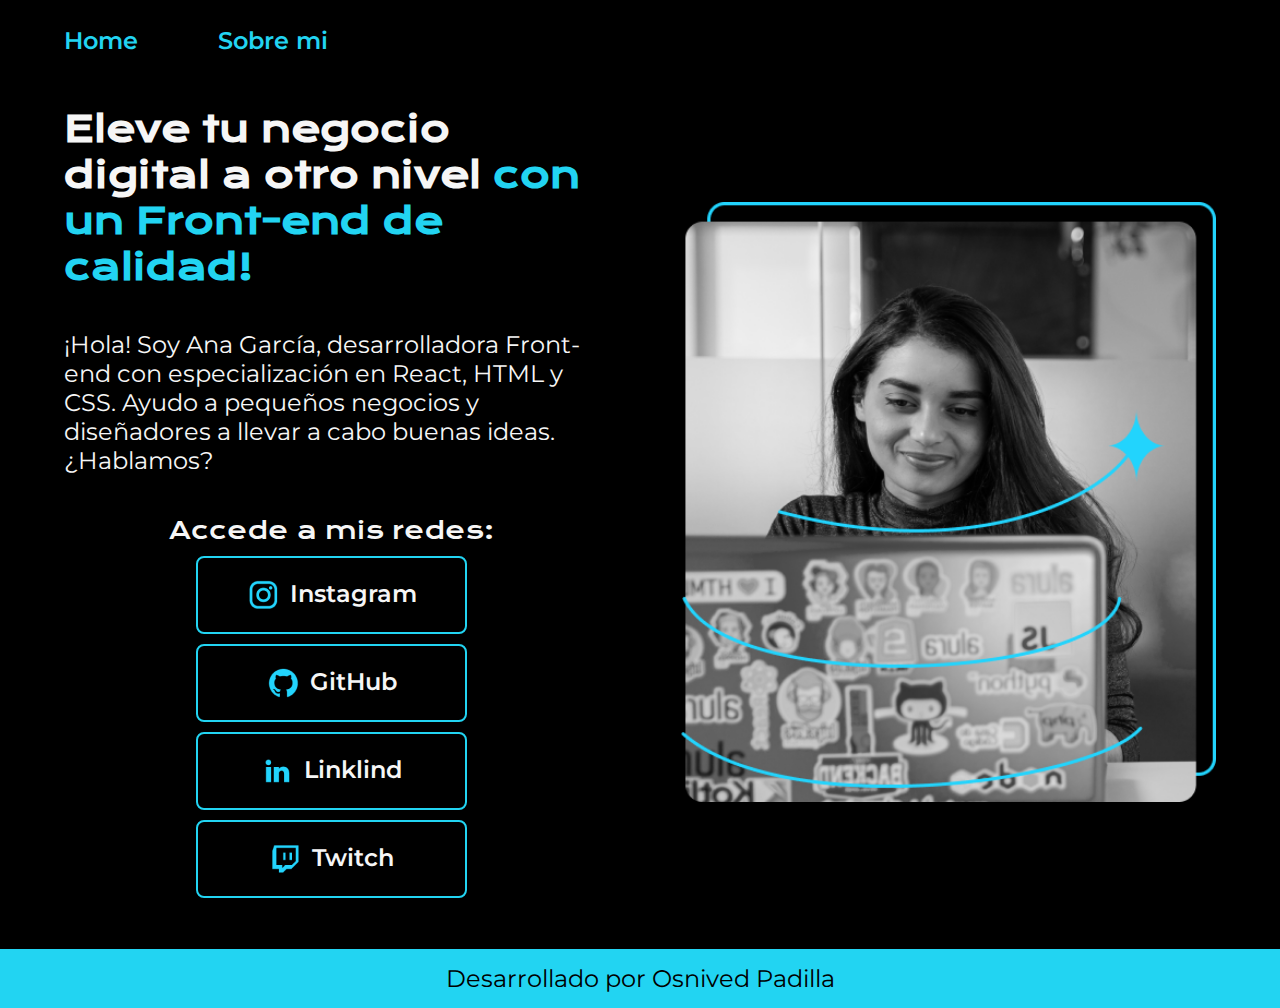
<file: index.html>
<!DOCTYPE html>
<html lang="en">
<head>
  <meta charset="UTF-8">
  <meta name="viewport" content="width=device-width, initial-scale=1.0">
  <title>Portafolio</title>
  <link rel="stylesheet" href="./styles/style.css">
</head>
<body>
  <header class="header">
    <nav class="header_menu">
      <a href="./index.html" class="header_menu_link">Home</a>
      <a href="./about.html" class="header_menu_link">Sobre mi</a>
    </nav>
  </header>
  <main class="presentacion">
    <section class="presentacion_contenido">
      <h1 class="presentacion_contenido_titulo">Eleve tu negocio digital a otro nivel <strong class="negritaTitulo">con un Front-end de calidad!</strong></h1>
      <p class="presentacion_contenido_texto">¡Hola! Soy Ana García, desarrolladora Front-end con especialización en React, HTML y CSS. Ayudo a pequeños negocios y diseñadores a llevar a cabo buenas ideas. ¿Hablamos?
      </p>
      <div class="presentacion_enlaces">
        <h2 class="presentacion_enlaces_subtitulos">Accede a mis redes:</h2>
        <a class="presentacion_enlaces_link" href="" ><img src="./assets/instagram.png">Instagram</a>
        <a class="presentacion_enlaces_link" href="" ><img src="./assets/github.png">GitHub</a>
        <a class="presentacion_enlaces_link" href="" ><img src="./assets/linkedin.png">Linklind</a>
        <a class="presentacion_enlaces_link" href="" ><img src="./assets/twitch.png">Twitch</a>
      </div>
    </section>
      <img class="presentacion_imagen" src="./img/ana.png" alt="">
  </main>
  <footer class="footer">
    <p>Desarrollado por Osnived Padilla</p>
  </footer>
</body>
</html>
</file>
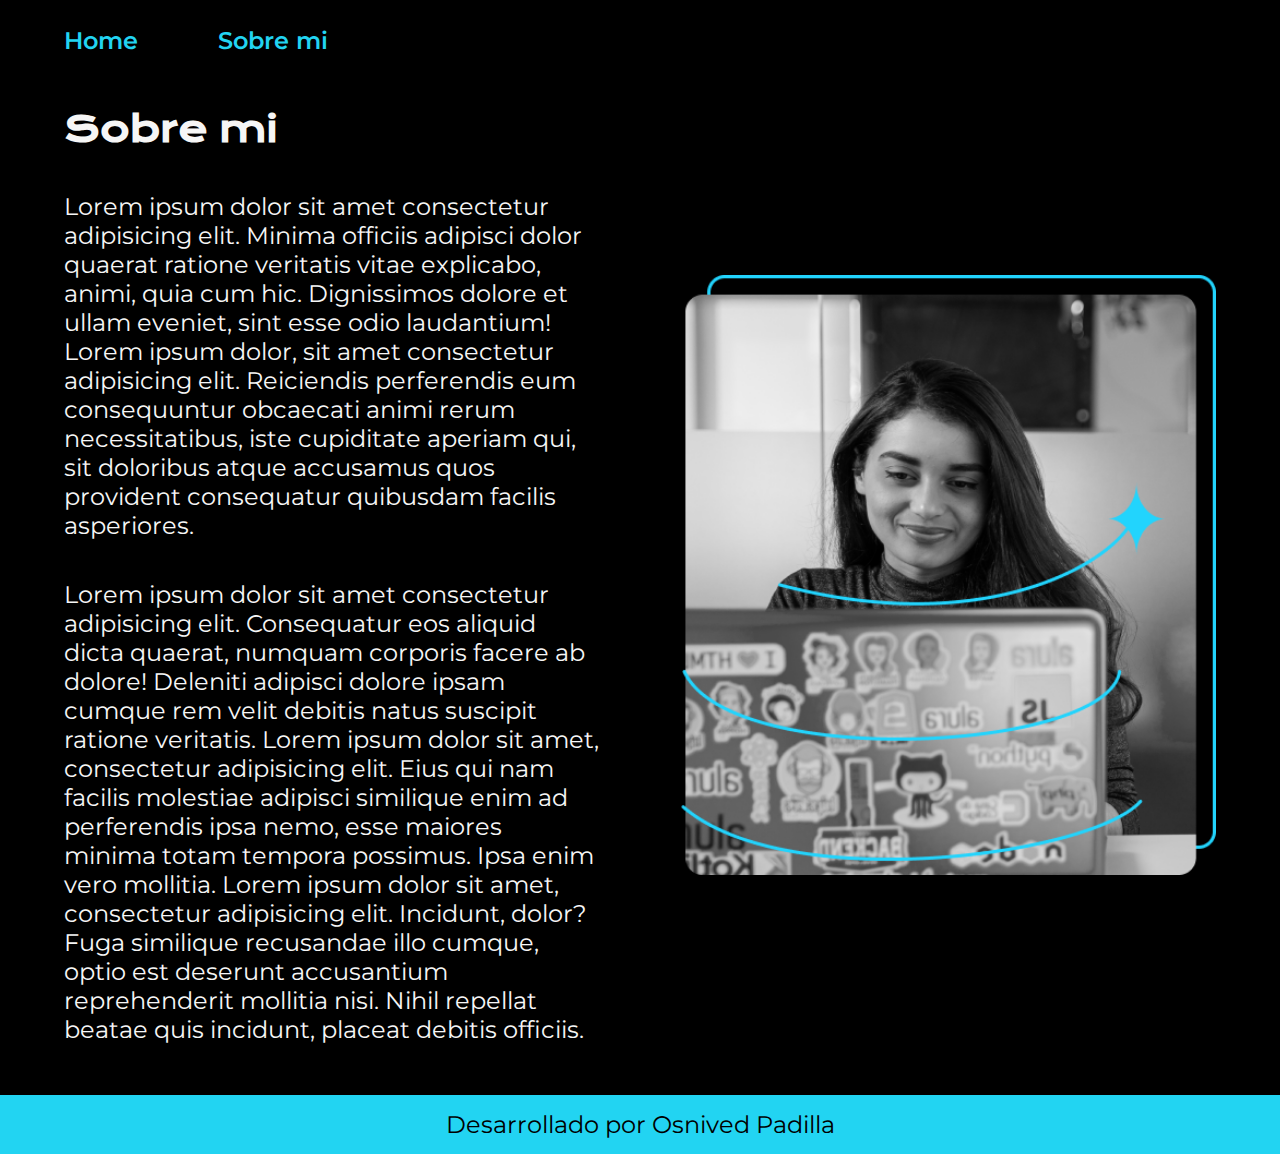
<file: about.html>
<!DOCTYPE html>
<html lang="es">
<head>
    <meta charset="UTF-8">
    <meta name="viewport" content="width=device-width, initial-scale=1.0">
    <title>Sobre mi</title>
    <link rel="stylesheet" href="./styles/style.css">
</head>
<body>
    <header class="header">
      <nav class="header_menu">
        <a href="./index.html" class="header_menu_link">Home</a>
        <a href="./about.html" class="header_menu_link">Sobre mi</a>
      </nav>
    </header>
    <main class="presentacion">
      <section class="presentacion_contenido">
        <h1 class="presentacion_contenido_titulo">Sobre mi</h1>
        <p class="presentacion_contenido_texto">Lorem ipsum dolor sit amet consectetur adipisicing elit. Minima officiis adipisci dolor quaerat ratione veritatis vitae explicabo, animi, quia cum hic. Dignissimos dolore et ullam eveniet, sint esse odio laudantium! Lorem ipsum dolor, sit amet consectetur adipisicing elit. Reiciendis perferendis eum consequuntur obcaecati animi rerum necessitatibus, iste cupiditate aperiam qui, sit doloribus atque accusamus quos provident consequatur quibusdam facilis asperiores.</p>
        <p class="presentacion_contenido_texto">Lorem ipsum dolor sit amet consectetur adipisicing elit. Consequatur eos aliquid dicta quaerat, numquam corporis facere ab dolore! Deleniti adipisci dolore ipsam cumque rem velit debitis natus suscipit ratione veritatis. Lorem ipsum dolor sit amet, consectetur adipisicing elit. Eius qui nam facilis molestiae adipisci similique enim ad perferendis ipsa nemo, esse maiores minima totam tempora possimus. Ipsa enim vero mollitia. Lorem ipsum dolor sit amet, consectetur adipisicing elit. Incidunt, dolor? Fuga similique recusandae illo cumque, optio est deserunt accusantium reprehenderit mollitia nisi. Nihil repellat beatae quis incidunt, placeat debitis officiis.</p>
      </section>
      <img class="presentacion_imagen" src="./img/ana.png" alt="">
    </main>
    <footer class="footer">
      <p>Desarrollado por Osnived Padilla</p>
    </footer>
</body>

</html>
</file>
<file: styles/style.css>
@import url('https://fonts.googleapis.com/css2?family=Krona+One&family=Montserrat:ital,wght@0,100..900;1,100..900&display=swap');

:root{
    --color-primario:#000000;
    --color-secundario:#f6f6f6;
    --color-tercero: #22d4f2;
    --color-hover: #272727;

    --fuente-montserrat: "Montserrat", sans-serif;
    --fuente-krona: "Krona One", sans-serif;
}

* {
    padding: 0;
    margin: 0;
}

body {
    background-color: var(--color-primario);
    color: var(--color-secundario);
    box-sizing: border-box;
}

.header{
    padding: 2% 0% 0% 5%;
    
}

.header_menu{
    display: flex;
    gap: 80px;

}

.header_menu_link{
    font-family: var(--fuente-montserrat);
    font-size: 1.5rem;
    text-decoration: none;
    font-weight: 600;
    color: var(--color-tercero);
    
}

.negritaTitulo {
    color: var(--color-tercero);
}

.presentacion {
    display: flex;
    align-items: center;
    padding: 4% 5%;
    justify-content: space-between;
    gap: 82px;
}

.presentacion_contenido {
    width: 50%;
    display: flex;
    flex-direction: column;
    gap: 40px;

}

.presentacion_contenido_titulo{
    font-size: 2.25rem;
    font-family: var(--fuente-krona);
}

.presentacion_contenido_texto{
    font-size: 1.5rem;
    font-family: var(--fuente-montserrat);
}

.presentacion_enlaces{
    display: flex;
    justify-content: space-between;
    flex-direction: column;
    align-items: center;
    gap: 10px;
}

.presentacion_enlaces_subtitulos{
    font-family: var(--fuente-krona);
    font-size: 1.5rem;
    font-weight: 400;
}

.presentacion_enlaces_link{
    width: 50%;
    text-align: center;
    border-radius: 8px;
    padding: 21px 0;
    font-family: var(--fuente-montserrat);
    font-size: 1.5rem;
    font-weight: 600;
    text-decoration: none;
    color: var(--color-secundario);
    border: 2px solid var(--color-tercero);
    /* que viva el tusi */
    display: flex;
    justify-content: center;
    gap: 10px;

}

.presentacion_enlaces_link:hover{
    background-color: var(--color-hover);
}

.presentacion_imagen{
    width: 50%;
}

.footer{
    background-color: var(--color-tercero);
    color: var(--color-primario);
    padding: 15px;
    /* height: 50px; */
    text-align: center;
    font-family: var(--fuente-montserrat);
    font-size: 1.5rem;
    font-weight: 400;
}
</file>
